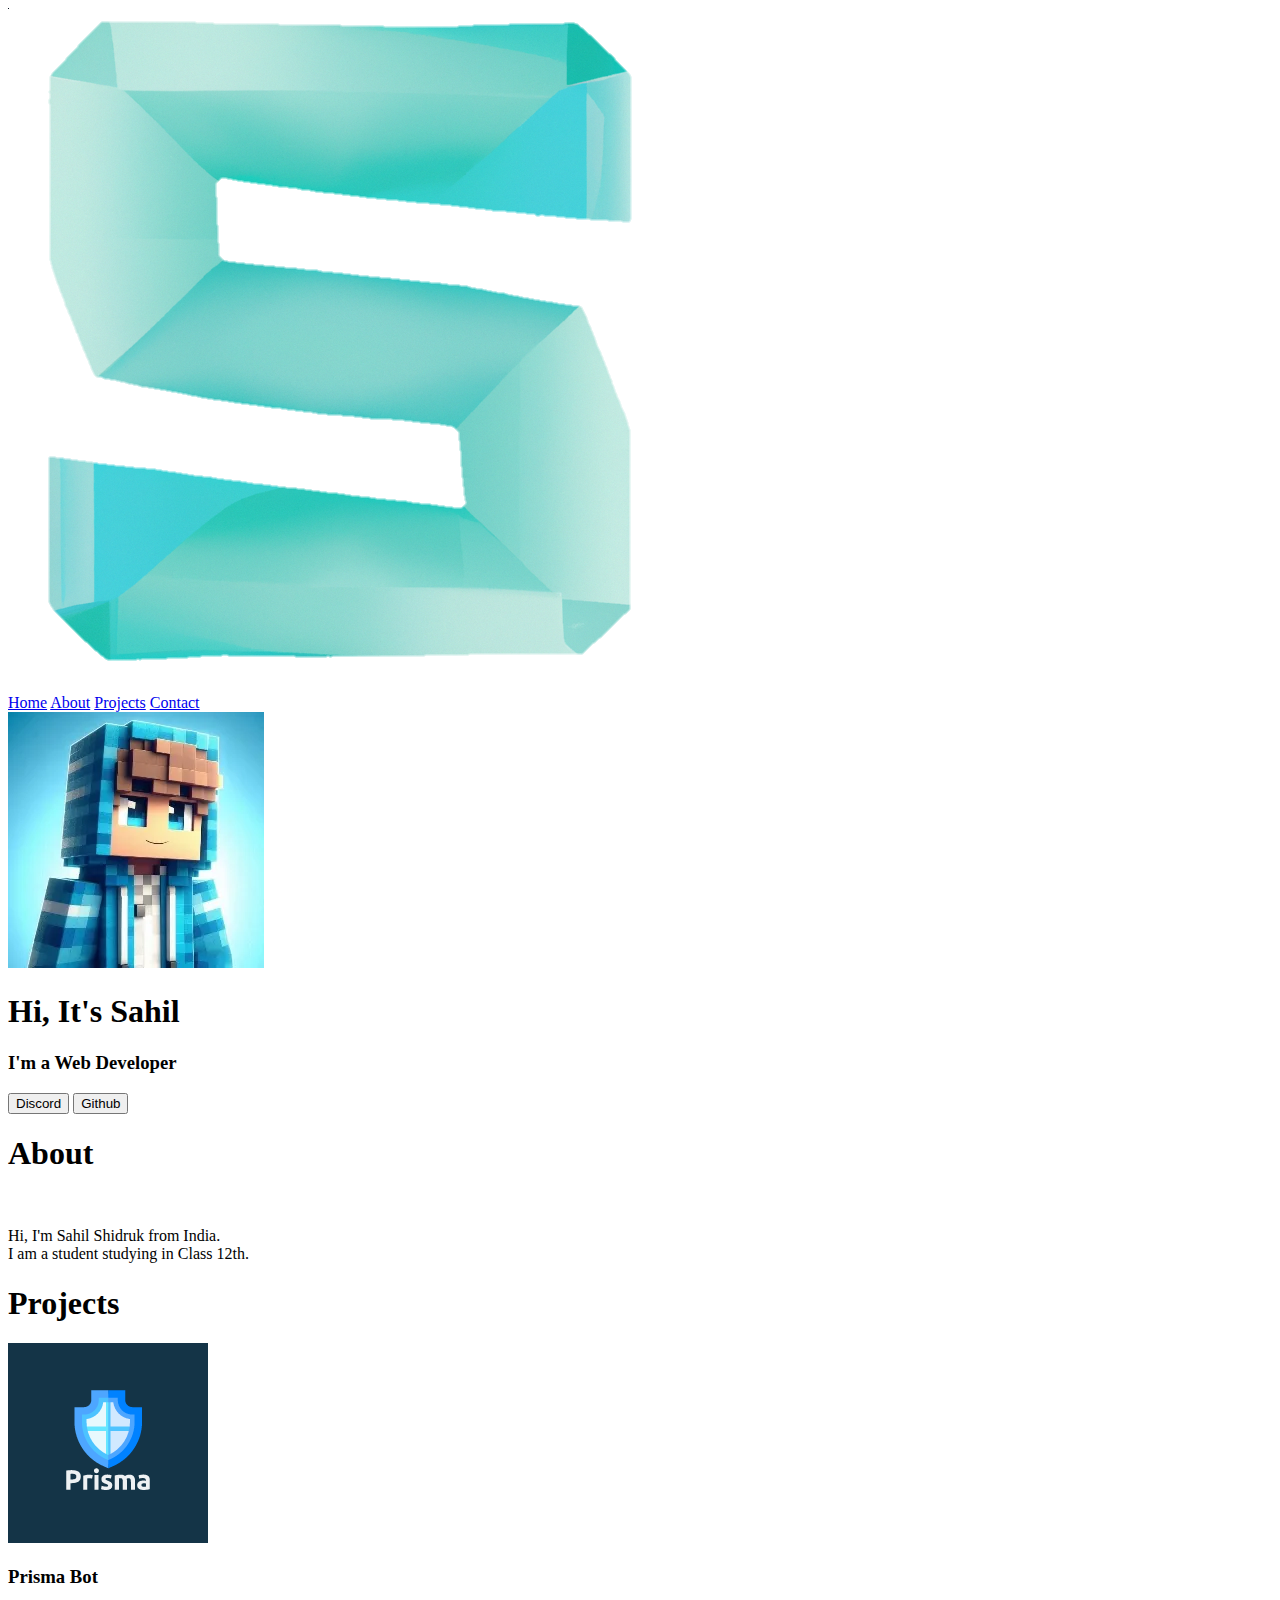
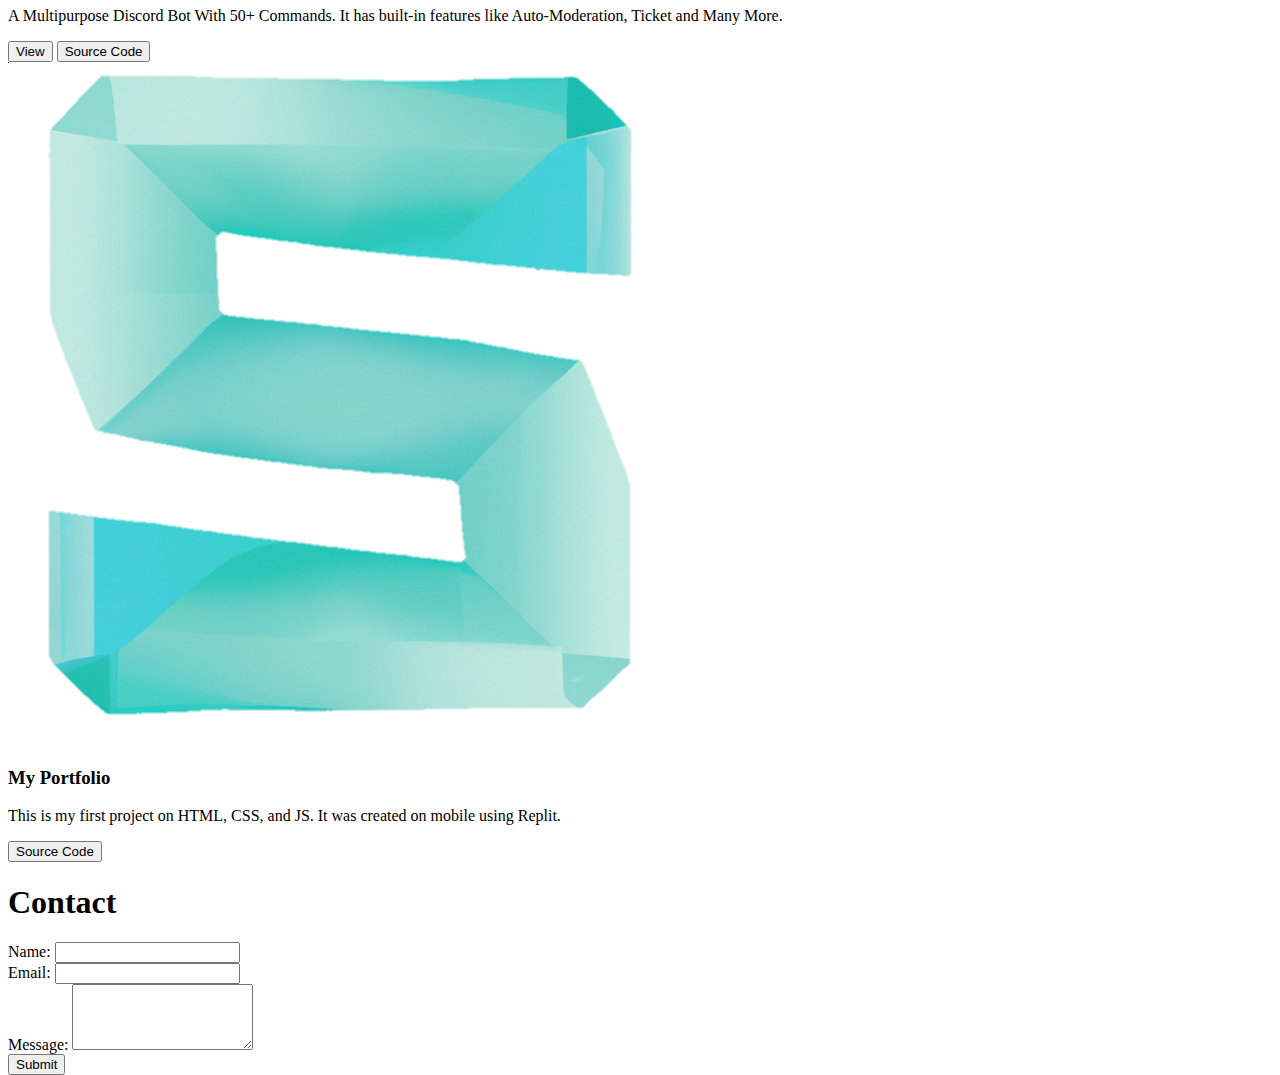
<file: index.html>
<!DOCTYPE html>
<html>

<head>
  <meta charset="utf-8">
  <meta name="viewport" content="width=device-width">
  <title>Sahil Shidruk</title>
  <link href="style.css" rel="stylesheet" type="text/css" />
  <link href="https://unpkg.com/boxicons@2.1.4/css/boxicons.min.css" rel="stylesheet" />
</head>

<body>
  <!-- This is the logo -->
    <header>
        <img class="Logo" src="assets/logo.png" alt="Logo">
        <!-- End of logo section -->   
      <!-- Navbar -->
      <nav>
          <a href="#home">Home</a>
          <a href="#about">About</a>
          <a href="#projects">Projects</a>
          <a href="#contact">Contact</a>
      </nav>
      <!-- End of navbar -->
    </header>
  <!-- End of header -->

  <!-- Home section -->
  <section id="home" class="home">
    <div class="home-content">
   <img src="assets/image.png" alt="Sahil"/>
      <h1>Hi, It's <span>Sahil</span></h1>
      <h3>I'm a <span>Web Developer</span></h3>
      <button id="dc" class="dc">Discord</button>
      <button id="gh" class="gh">Github</button>
    </div>
  </section>
  <!-- End of home section -->

  <!-- About Section -->
  <section id="about" class="about">
    <div class="about-content">
      <h1>About</h1>
      <br>
      <p>Hi, I'm Sahil Shidruk from India. <br> I am a student studying in Class 12th.</p>
    </div>
  </section>
  <!-- End of About Section -->

  <!-- Projects Section -->
  <section id="projects" class="projects">
    <div class="projects-content">
      <h1>Projects</h1>
      <div class="project-1">
        <img src="assets/prisma.png" alt="prisma">
        <h3>Prisma Bot</h3>
        <p>A Multipurpose Discord Bot With 50+ Commands. It has built-in features like Auto-Moderation, Ticket and Many More.</p>
        <button id="prismaview">View</button> 
        <button id="prismagit">Source Code</button>
      </div>
      <div class="project-2">
        <img src="assets/logo.png" alt="portfolio">
        <h3>My Portfolio</h3>
        <p>This is my first project on HTML, CSS, and JS. It was created on mobile using Replit.</p>
        <button id="portfoliogit">Source Code</button>
      </div>
    </div>
  </section>
  <!-- End of Projects Section -->

  <!-- Contact Section -->
  <section id="contact" class="contact">
    <div class="contact-content">
      <h1>Contact</h1>
      <form id="contact-form">
        <label for="name">Name:</label>
        <input type="text" id="name" name="name" required>
      </br>
        <label for="email">Email:</label>
        <input type="email" id="email" name="email" required>
      </br>
        <label for="message">Message:</label>
        <textarea id="message" name="message" rows="4" required></textarea>
      </br>
        <button type="submit">Submit</button>
      </form>
    </div>
  </section>
  <!-- End of Contact Section -->

  <script src="script.js"></script>
</body>

</html>
</file>
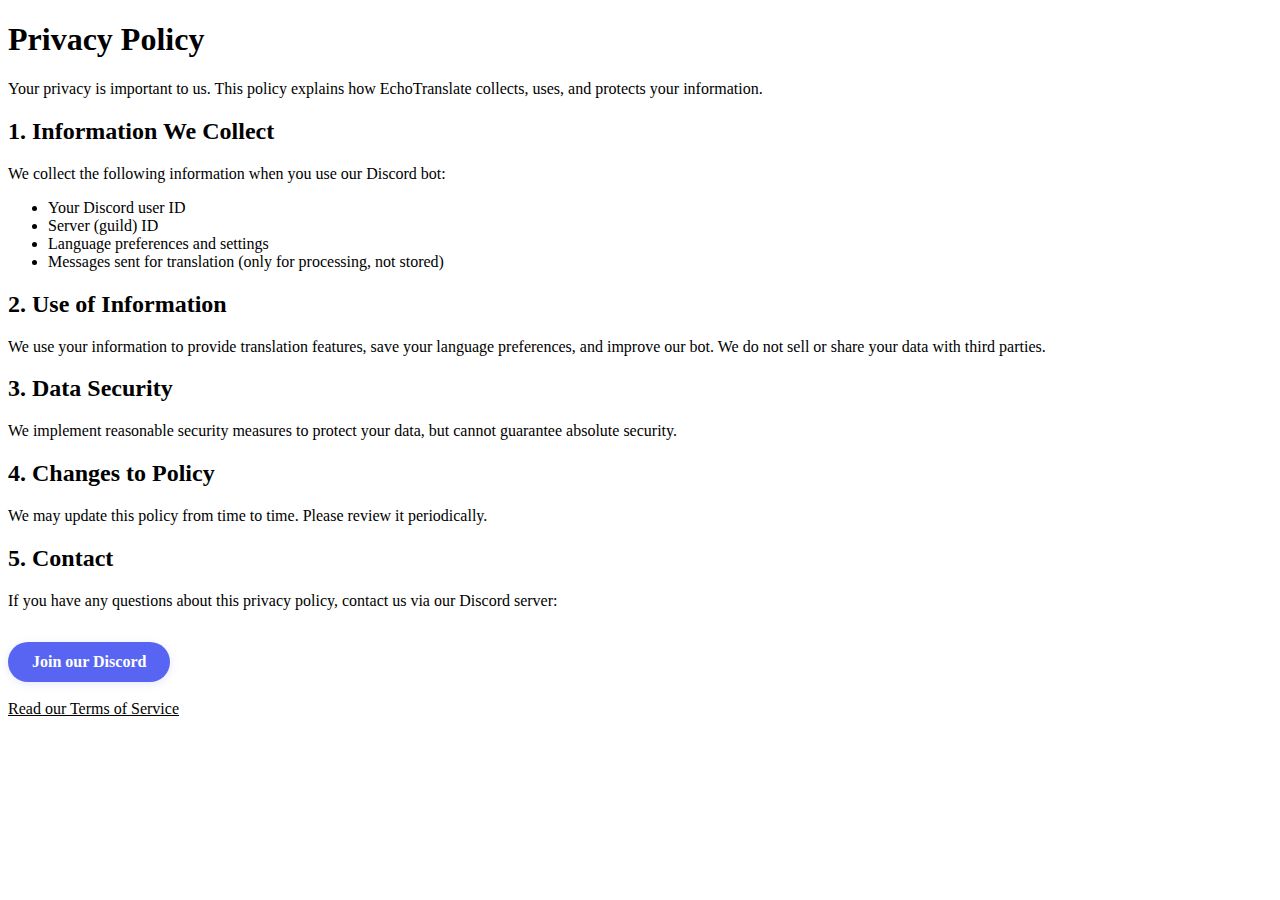
<file: echotranslate/privacy.html>
<!DOCTYPE html>
<html lang="en">
  <head>
    <meta charset="UTF-8" />
    <meta name="viewport" content="width=device-width, initial-scale=1.0" />
    <title>Privacy Policy | EchoTranslate</title>
    <link rel="stylesheet" href="../style.css" />
  </head>
  <body>
    <div class="container">
      <h1>Privacy Policy</h1>
      <p>
        Your privacy is important to us. This policy explains how EchoTranslate
        collects, uses, and protects your information.
      </p>
      <h2>1. Information We Collect</h2>
      <p>We collect the following information when you use our Discord bot:</p>
      <ul>
        <li>Your Discord user ID</li>
        <li>Server (guild) ID</li>
        <li>Language preferences and settings</li>
        <li>Messages sent for translation (only for processing, not stored)</li>
      </ul>
      <h2>2. Use of Information</h2>
      <p>
        We use your information to provide translation features, save your
        language preferences, and improve our bot. We do not sell or share your
        data with third parties.
      </p>
      <h2>3. Data Security</h2>
      <p>
        We implement reasonable security measures to protect your data, but
        cannot guarantee absolute security.
      </p>
      <h2>4. Changes to Policy</h2>
      <p>
        We may update this policy from time to time. Please review it
        periodically.
      </p>
      <h2>5. Contact</h2>
      <p>
        If you have any questions about this privacy policy, contact us via our
        Discord server:
      </p>
      <a
        href="https://discord.gg/MMqHgSGTwg"
        target="_blank"
        style="
          display: inline-block;
          padding: 0.7em 1.5em;
          background: #5865f2;
          color: #fff;
          border-radius: 2em;
          text-decoration: none;
          font-weight: 600;
          margin-top: 1em;
          box-shadow: 0 2px 8px rgba(88, 101, 242, 0.15);
          transition: background 0.2s;
        "
        >Join our Discord</a
      >
      <br /><br />
      <a
        href="terms.html"
        style="color: var(--accent); text-decoration: underline"
        >Read our Terms of Service</a
      >
    </div>
  </body>
</html>
</file>
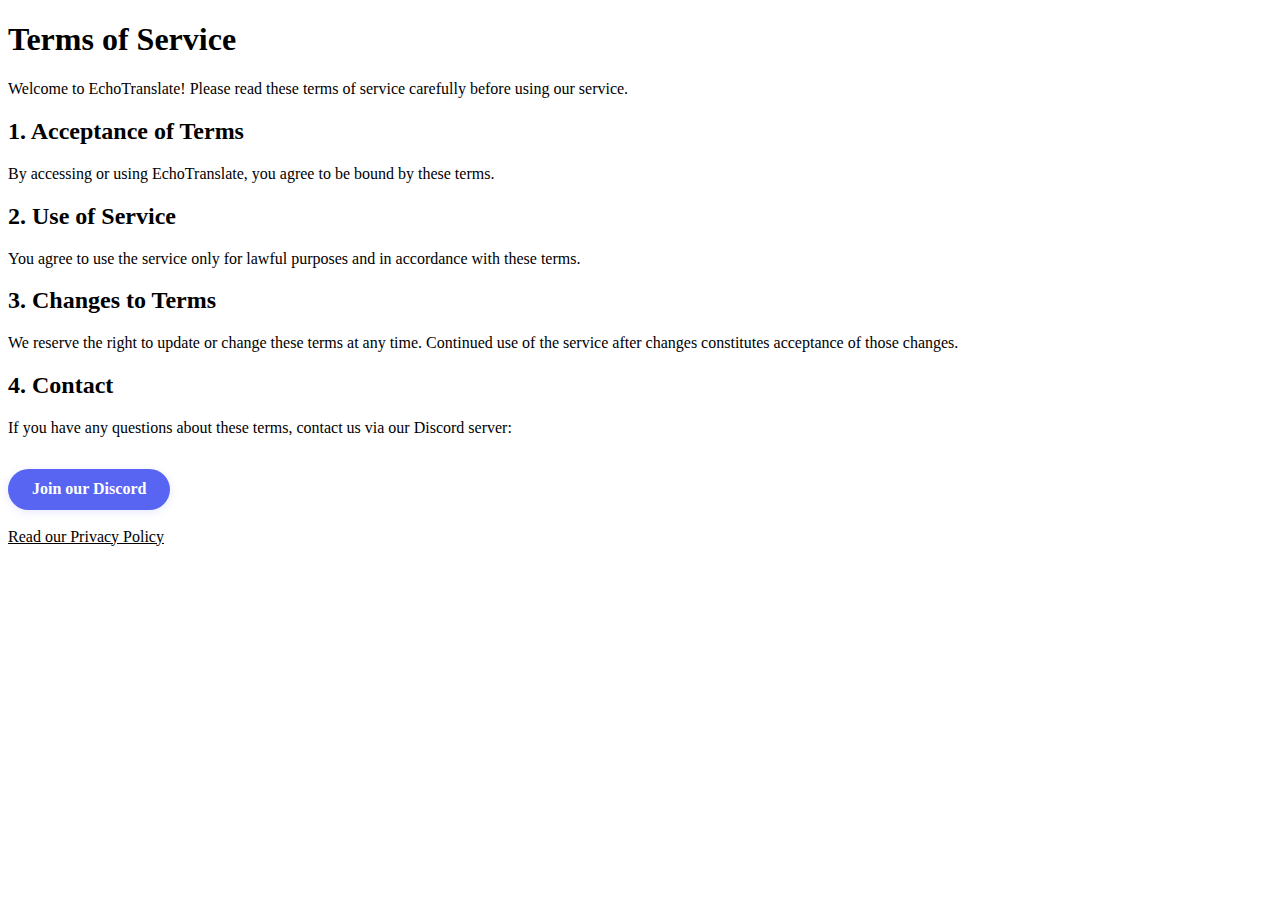
<file: echotranslate/terms.html>
<!DOCTYPE html>
<html lang="en">
  <head>
    <meta charset="UTF-8" />
    <meta name="viewport" content="width=device-width, initial-scale=1.0" />
    <title>Terms of Service | EchoTranslate</title>
    <link rel="stylesheet" href="../style.css" />
  </head>
  <body>
    <div class="container">
      <h1>Terms of Service</h1>
      <p>
        Welcome to EchoTranslate! Please read these terms of service carefully
        before using our service.
      </p>
      <h2>1. Acceptance of Terms</h2>
      <p>
        By accessing or using EchoTranslate, you agree to be bound by these
        terms.
      </p>
      <h2>2. Use of Service</h2>
      <p>
        You agree to use the service only for lawful purposes and in accordance
        with these terms.
      </p>
      <h2>3. Changes to Terms</h2>
      <p>
        We reserve the right to update or change these terms at any time.
        Continued use of the service after changes constitutes acceptance of
        those changes.
      </p>
      <h2>4. Contact</h2>
      <p>
        If you have any questions about these terms, contact us via our Discord
        server:
      </p>
      <a
        href="https://discord.gg/MMqHgSGTwg"
        target="_blank"
        style="
          display: inline-block;
          padding: 0.7em 1.5em;
          background: #5865f2;
          color: #fff;
          border-radius: 2em;
          text-decoration: none;
          font-weight: 600;
          margin-top: 1em;
          box-shadow: 0 2px 8px rgba(88, 101, 242, 0.15);
          transition: background 0.2s;
        "
        >Join our Discord</a
      >
      <br /><br />
      <a
        href="privacy.html"
        style="color: var(--accent); text-decoration: underline"
        >Read our Privacy Policy</a
      >
    </div>
  </body>
</html>
</file>
<file: style.css>
html {
  height: 100%;
  width: 100%;
}
</file>
